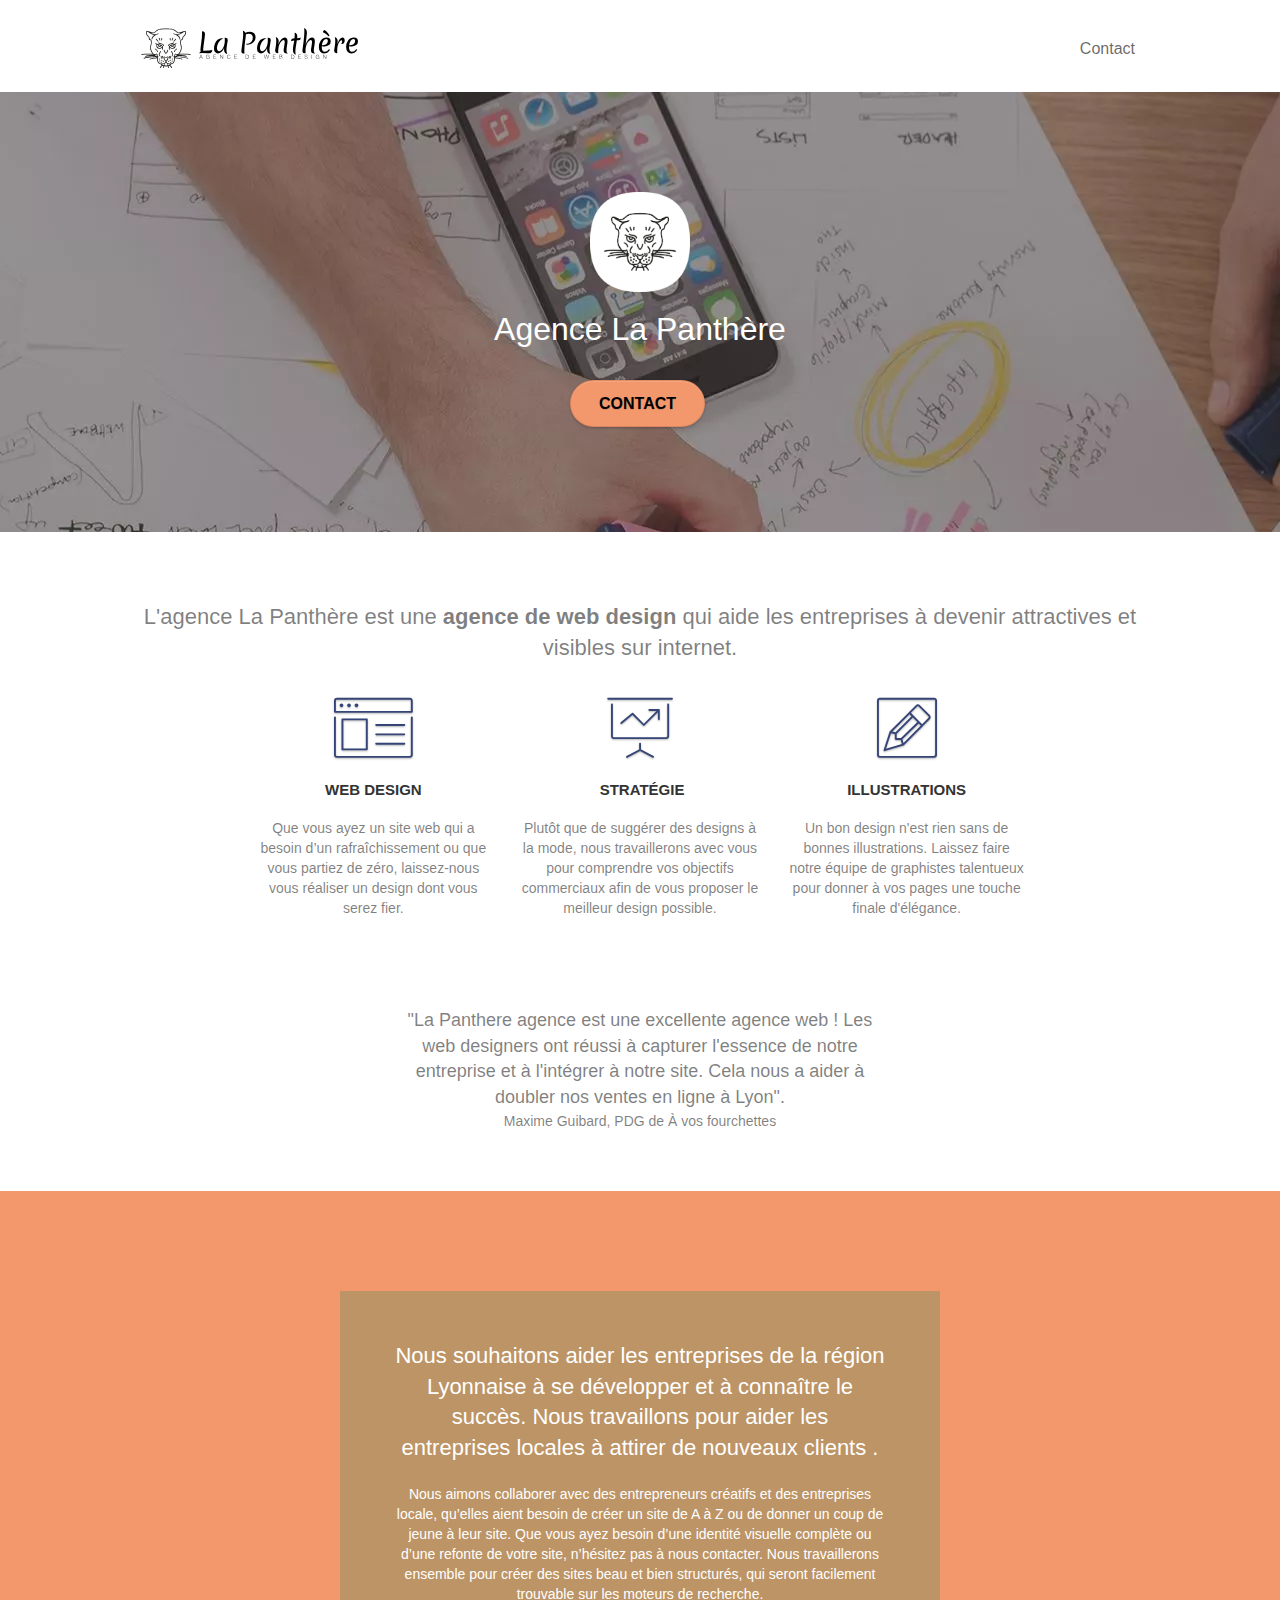
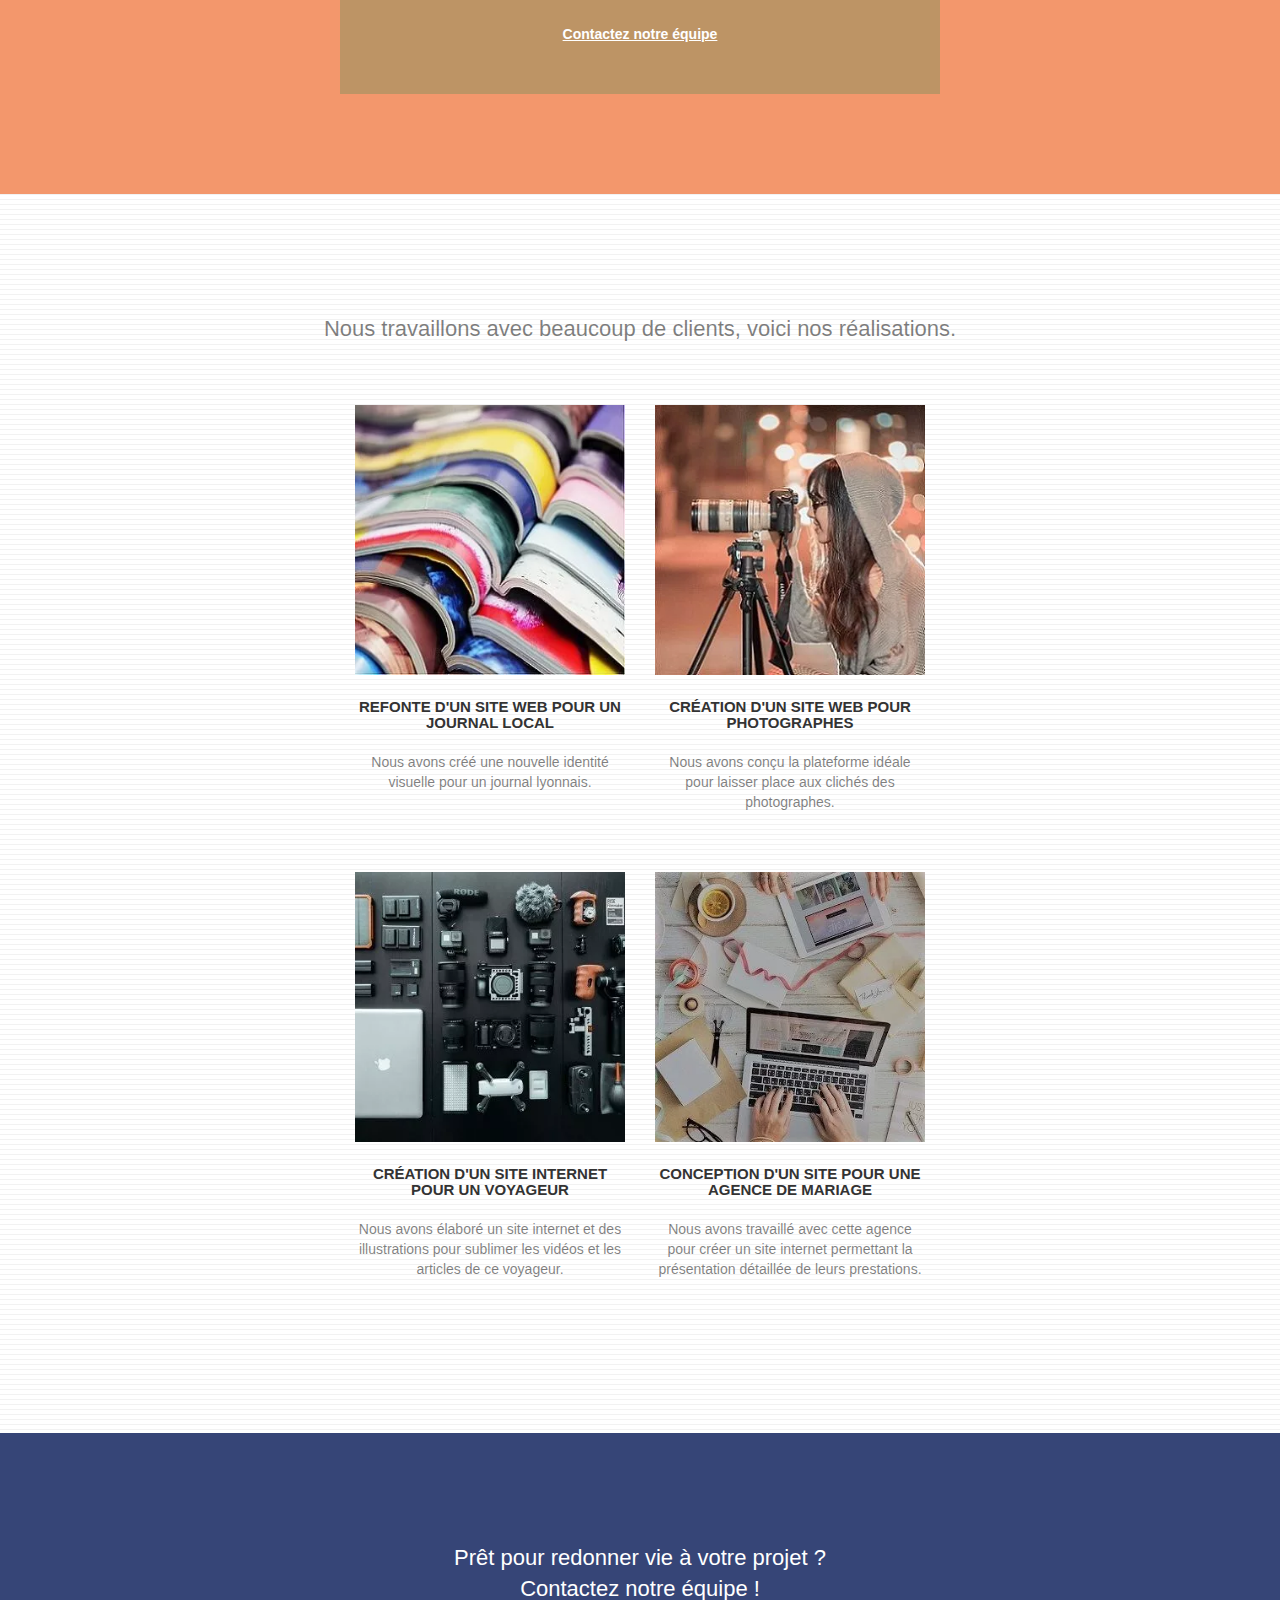
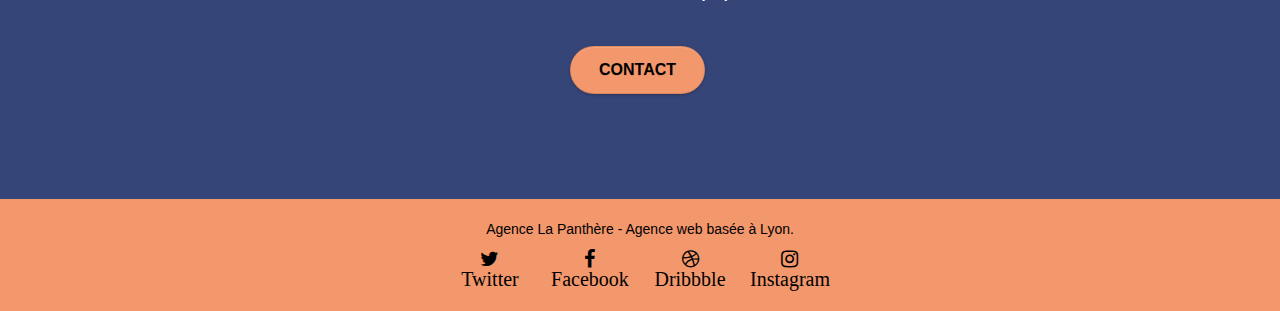
<file: index.html>
<!doctype html>
<html lang="fr">

<head>
	<meta charset="utf-8">
	<meta name="description"
		content="Vous avez un site web qui a besoin d'une nouvelle identité visuelle ? Vous partez de zéro ?
		Laissez l'agence La Panthère située à Lyon spécialisé en stratégie web vous aider a amélioré votre visibilité sur le net.">
	<meta name="viewport" content="width=device-width, initial-scale=1.0, viewport-fit=cover">
	<link rel="shortcut icon" type="image/png" href="favicon.jpg">

	<link rel="stylesheet" type="text/css" href="./css/bootstrap.css">
	<link rel="stylesheet" type="text/css" href="style.css">
	<link rel="stylesheet" type="text/css" href="./css/font-awesome.css">
	<link rel="stylesheet" type="text/css" href="./css/et-line.css">

	<title>La Panthère</title>


	

</head>

<body>
	<!-- Principal conteneur -->
	<div class="page-container">

		<!-- bloc-0 -->
		<header class="bloc bgc-white l-bloc " id="bloc-0">
			<div class="container bloc-sm">
				<nav class="navbar row">
					<div class="navbar-header">
						<a class="navbar-brand" href="index.html"><img src="img/agence-la-panthere-monochrome.svg"
								alt="logo agence web design Lyon" height="40" /></a>
						<button id="nav-toggle" type="button" class="ui-navbar-toggle navbar-toggle"
							data-toggle="collapse" data-target=".navbar-1">
							<span class="sr-only">Toggle navigation</span><span class="icon-bar"></span><span
								class="icon-bar"></span><span class="icon-bar"></span>
						</button>
					</div>
					<div class="collapse navbar-collapse navbar-1 special-dropdown-nav">
						<ul class="site-navigation nav navbar-nav">
							
							<li>
								<a href="contact.html">Contact</a>
							</li>
						</ul>
					</div>
				</nav>
			</div>
		</header>
		<!-- bloc-0 END -->
		<main>
		<!-- bloc-1-presentation -->
		<section class="bloc bgc-dark-slate-blue bg-banniere d-bloc bg-t-edge bloc-bg-texture texture-paper b-parallax"
			id="bloc-1-hero">
			<div class="container bloc-lg">
				<div class="row tight-width-whitespace">
					<div class="col-sm-12">
						<img src="img/logo.png" class="center-block image-resize-mode" width="100"
							alt="Agence La Panthère, agence web Lyon" />
						<h1 class="text-center hero-bloc-text tc-white ">
							Agence La Panthère
						</h1>
						<div class="text-center">
							<a href="contact.html" class="btn btn-lg btn-clean btn-rd cta-hero btn-atomic-tangerine"
								id="cta-hero">Contact</a>
						</div>
					</div>
				</div>
			</div>
		</section>
		<!-- bloc-1-presentation END -->

		<!-- bloc-2-services -->
		<article class="bloc bgc-white l-bloc" id="bloc-2-services">
			<div class="container bloc-md">
				<div class="row">
					<div class="col-sm-12 text-center">
						<h2 class="bloc__title-h2">
							L'agence La Panthère est une
							<strong>agence de web design</strong>
							qui aide les entreprises à devenir
							attractives et visibles sur internet.
						</h2>
					</div>
				</div>
				<div class="row voffset-lg med-width-whitespace">
					<div class="col-sm-4">
						<div class="text-center">
							<span class="et-icon-browser sm-shadow icon-dark-slate-blue icons icon-lg"></span>
						</div>
						<h3 class="mg-md text-center">
							Web design
						</h3>
						<p class="text-center ">
							Que vous ayez un site web qui a besoin d&rsquo;un rafraîchissement ou que vous partiez de
							zéro, laissez-nous vous réaliser un design dont vous serez fier.
						</p>
					</div>
					<div class="col-sm-4">
						<div class="text-center">
							<span class="et-icon-presentation sm-shadow icon-dark-slate-blue icons icon-lg"></span>
						</div>
						<h3 class="mg-md text-center">
							&nbsp;Stratégie
						</h3>
						<p class="text-center ">
							Plutôt que de suggérer des designs à la mode, nous travaillerons avec vous pour comprendre
							vos objectifs commerciaux afin de vous proposer le meilleur design possible.<br>
						</p>
					</div>
					<div class="col-sm-4">
						<div class="text-center">
							<span class="et-icon-edit sm-shadow icon-dark-slate-blue icons icon-lg"></span>
						</div>
						<h3 class="mg-md text-center">
							Illustrations
						</h3>
						<p class="text-center ">
							Un bon design n'est rien sans de bonnes illustrations. Laissez faire notre équipe de
							graphistes talentueux pour donner à vos pages une touche finale d'élégance.
						</p>
					</div>
				</div>
				<div class="row voffset-lg voffset">
					<div class="col-xs-12 col-md-8 col-md-offset-2 text-center">
						<p class="citation">
							"La Panthere agence est une excellente agence web ! Les web
							designers ont réussi à capturer l'essence de notre entreprise
							et à l'intégrer à notre site. Cela nous a aider à doubler nos
							ventes en ligne à Lyon".
						  </p>
						  <p class="citation-author">
							Maxime Guibard, PDG de À vos fourchettes</p>

					</div>
				</div>
			</div>
		</article>
		<!-- bloc-2-services END -->

		<!-- bloc-3-what-i-do -->

		<section class="bloc tc-white bgc-atomic-tangerine bg-presentation d-bloc bloc-bg-texture texture-paper b-parallax"
			id="bloc-3-what-i-do">
			<div class="container bloc-lg">
				<div class="row tight-width-whitespace black-background">
					<div class="col-sm-12">
						<h2 class="mg-md text-center tc-white">
							Nous souhaitons aider les entreprises de la région Lyonnaise à se développer et à connaître
							le succès. Nous travaillons pour aider les entreprises locales à attirer de nouveaux clients
							.<br>
						</h2>
						<p class="text-center white">
							Nous aimons collaborer avec des entrepreneurs créatifs et des entreprises locale, qu’elles
							aient besoin de créer un site de A à Z ou de donner un coup de jeune à leur site. Que vous
							ayez besoin d’une identité visuelle complète ou d’une refonte de votre site, n’hésitez pas à
							nous contacter. Nous travaillerons ensemble pour créer des sites beau et bien structurés,
							qui seront facilement trouvable sur les moteurs de recherche. <br><br><a
								class="ltc-white bold-link" href="contact.html">Contactez notre équipe</a><br>
						</p>
					</div>
				</div>
			</div>
		</section>
		<!-- bloc-3-what-i-do END -->

		<!-- bloc-4-portfolio -->
		<section class="bloc bgc-white bg-lines-h2-bg bg-repeat l-bloc" id="bloc-4-portfolio">
			<div class="container bloc-lg">
				<div class="row">
					<div class="col-sm-12 text-center">
						<h2 class="portfolio__title-h2">
							Nous travaillons avec beaucoup de clients,
							voici nos réalisations.
						</h2>
					</div>
				</div>
				<div class="row tight-width-whitespace portfolio-row">
					<div class="col-sm-6">
						<a href="#" data-lightbox="img/1.webp" data-gallery-id="gallery-1"
							data-caption="Refonte d'un site web pour un journal local" data-frame="snapshot-lb"><img
								src="img/1.webp" alt="image refonte site web journal"
								class="img-responsive portfolio-thumb" /></a>
						<h3 class="mg-md text-center">
							Refonte d'un site web pour un journal local
						</h3>
						<p class="text-center">
							Nous avons créé une nouvelle identité visuelle pour un journal lyonnais.
						</p>
					</div>
					<div class="col-sm-6">
						<a href="#" data-lightbox="img/2.webp" data-gallery-id="gallery-1"
							data-caption="Création d'un site web pour photographes" data-frame="snapshot-lb"><img
								src="img/2.webp" class="img-responsive portfolio-thumb"
								alt="image Création d'un site web pour photographes" /></a>
						<h3 class="mg-md text-center">
							Création d'un site web pour photographes
						</h3>
						<p class="text-center">
							Nous avons conçu la plateforme idéale pour laisser place aux clichés des photographes.
						</p>
					</div>
				</div>
				<div class="row tight-width-whitespace portfolio-row">
					<div class="col-sm-6">
						<a href="#" data-lightbox="img/3.webp" data-gallery-id="gallery-1"
							data-caption="Création d'un site internet pour un voyageur" data-frame="snapshot-lb"><img
								src="img/3.webp" class="img-responsive portfolio-thumb"
								alt="image Création d'un site web pour voyageur" /></a>
						<h3 class="mg-md text-center">
							Création d'un site internet pour un voyageur
						</h3>
						<p class="text-center">
							Nous avons élaboré un site internet et des illustrations pour sublimer les vidéos et les
							articles de ce voyageur.
						</p>
					</div>
					<div class="col-sm-6">
						<a href="#" data-lightbox="img/4.webp" data-gallery-id="gallery-1"
							data-caption="Conception d'un site pour une agence de mariage" data-frame="snapshot-lb"><img
								src="img/4.webp" class="img-responsive portfolio-thumb"
								alt="image Création d'un site web pour agence de mariage" /></a>
						<h3 class="mg-md text-center">
							Conception d'un site pour une agence de mariage
						</h3>
						<p class="text-center">
							Nous avons travaillé avec cette agence pour créer un site internet permettant la
							présentation détaillée de leurs prestations.
						</p>
					</div>
				</div>
			</div>
		</section>
		<!-- bloc-4-portfolio END -->

		<!-- bloc-5-cta -->
		<section class="bloc bgc-dark-slate-blue bg-banniere d-bloc bloc-bg-texture texture-paper b-parallax"
			id="bloc-5-cta">
			<div class="container bloc-lg">
				<div class="row">
					<h2 class="mg-md text-center tc-white">
						Prêt pour redonner vie à votre projet ?<br>Contactez notre équipe !
					</h2>
					<div class="col-sm-12 text-center">
						<a href="contact.html"
							class="btn btn-atomic-tangerine btn-clean btn-rd btn-lg cta-hero">Contact</a>
					</div>
				</div>
			</div>
		</section>
		<!-- bloc-5-cta END -->
		</main>	
		<!-- Footer - bloc-8 -->
		<footer class="bloc bgc-atomic-tangerine d-bloc" id="bloc-8">
			<div class="container bloc-sm">
				<div class="row">
					<div class="col-sm-12">
						<p class="text-center white">
							Agence La Panthère - Agence web basée à Lyon.<br />
						</p>
						<div class="row row-no-gutters social">
							<div class="col-sm-3">
								<div class="text-center">

									<a class="social" href="https://twitter.com/?lang=fr" aria-label="reseau_twitter"><span
											class="fa fa-twitter icon-md"><BR>Twitter</span></a></div>
							</div>
							<div class="col-sm-3">
								<div class="text-center">

									<a class="social" href="https://www.facebook.com/" aria-label="reseau_facebook"><span
											class="fa fa-facebook icon-md"><BR>Facebook</span></a></div>
							</div>
							<div class="col-sm-3">
								<div class="text-center">

									<a class="social" href="dribbble.com" aria-label="reseau_dribble"><span class="fa fa-dribbble icon-md"><BR>Dribbble</span></a></div>
							</div>
							<div class="col-sm-3">
								<div class="text-center">

									<a class="social" href="https://www.instagram.com/?hl=fr" aria-label="reseau_instagram"><span
											class="fa fa-instagram icon-md"><BR>Instagram</span></a></div>
							</div>
						</div>
					</div>
				</div>
			</div>
		</footer>
		<!-- Footer - bloc-8 END -->

	</div>
	<!-- Principal conteneur END -->

	<script src="./js/jquery-2.1.0.js"></script>
	<script src="./js/bootstrap.js"></script>
	<script src="./js/blocs.js"></script>
	<script src="./js/jquery.touchSwipe.js" defer></script>
	<script src="./js/gmaps.js"></script>

</body>

</html>
</file>
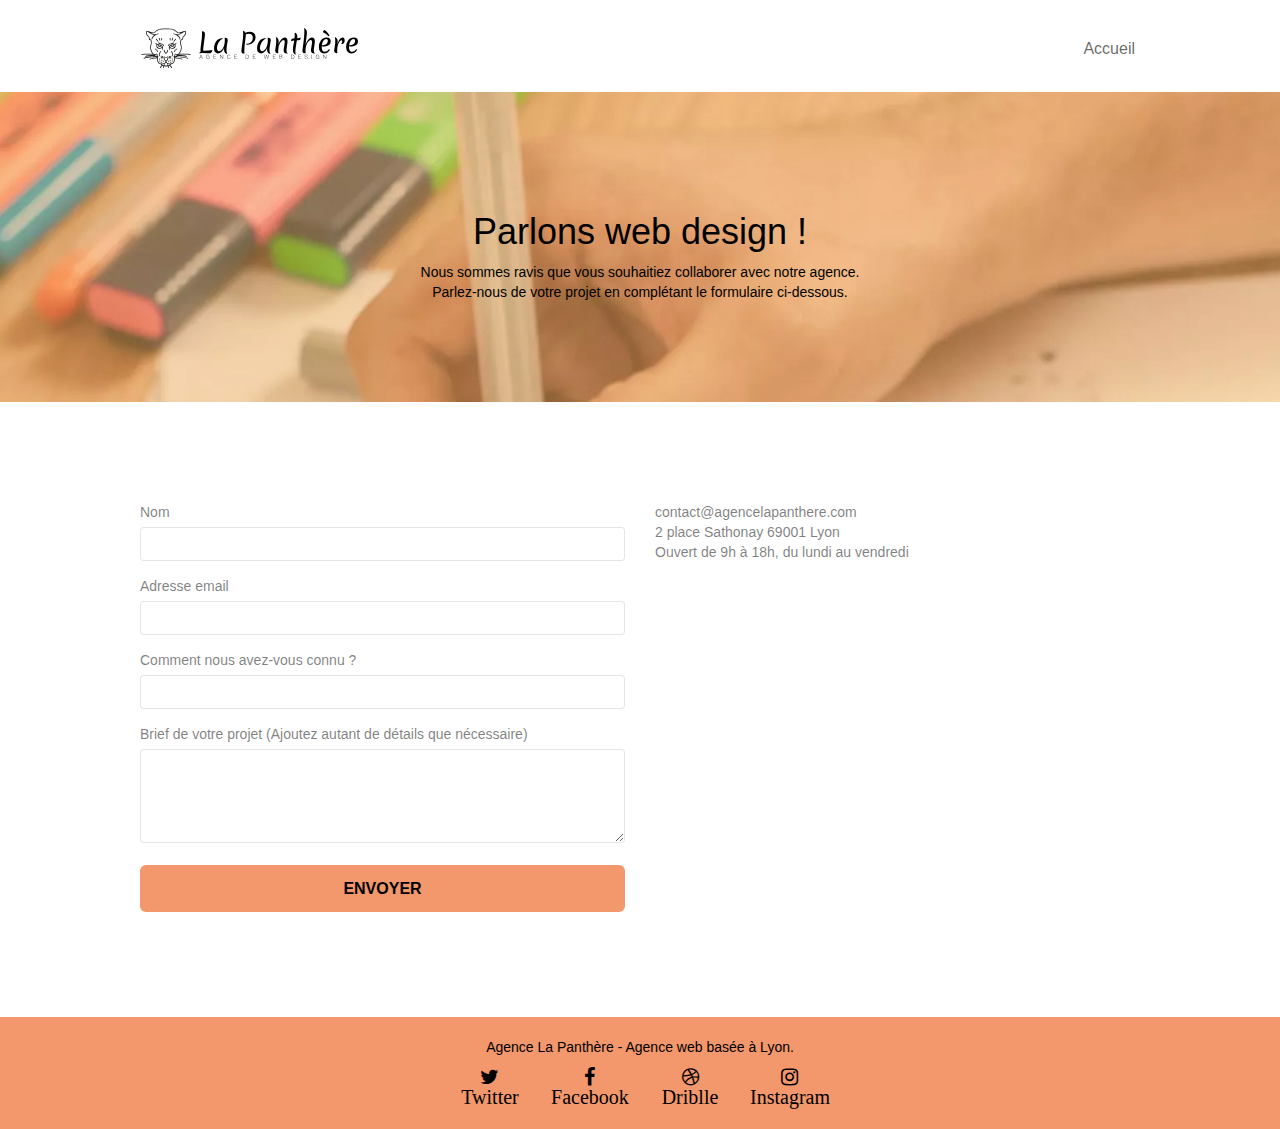
<file: contact.html>
<!doctype html>
<html lang="fr">

<head>
	<meta charset="utf-8">
	<meta name="description"
		content="Vous avez un site web qui a besoin d'une nouvelle identité visuelle ? Vous partiez de zéro ?
		Laissez l'agence La Panthère située à Lyon spécialisé en stratégie web vous aider a amélioré votre visibilité sur le net.">
	<meta name="robots" content="noindex">
	<meta name="viewport" content="width=device-width, initial-scale=1.0, viewport-fit=cover">
	<link rel="shortcut icon" type="image/png" href="favicon.jpg">

	<link rel="stylesheet" type="text/css" href="./css/bootstrap.css">
	<link rel="stylesheet" type="text/css" href="style.css">
	<link rel="stylesheet" type="text/css" href="./css/font-awesome.css">
	<link rel="stylesheet" type="text/css" href="./css/et-line.css">

	<title>La Panthère</title>

	

</head>

<body>
	<!-- Principal conteneur -->
	<div class="page-container">

		<!-- bloc-0 -->
		<header class="bloc bgc-white l-bloc " id="bloc-0">
			<div class="container bloc-sm">
				<nav class="navbar row">
					<div class="navbar-header">
						<a class="navbar-brand" href="index.html"><img src="img/agence-la-panthere-monochrome.svg"
								alt="atlanta web design logo" height="40" /></a>
						<button id="nav-toggle" type="button" class="ui-navbar-toggle navbar-toggle"
							data-toggle="collapse" data-target=".navbar-1">
							<span class="sr-only">Toggle navigation</span><span class="icon-bar"></span><span
								class="icon-bar"></span><span class="icon-bar"></span>
						</button>
					</div>
					<div class="collapse navbar-collapse navbar-1 special-dropdown-nav">
						<ul class="site-navigation nav navbar-nav">
							<li>
								<a href="index.html">Accueil</a>
							</li>	
							
					</div>
				</nav>
			</div>
		</header>
		<!-- bloc-0 END -->
		<main>
		<!-- bloc-6 -->
		<section class="bloc tc-white bgc-atomic-tangerine bg-presentation d-bloc bloc-bg-texture texture-paper b-parallax"
			id="bloc-6">
			<div class="container bloc-lg">
				<div class="row">
					<div class="col-sm-12">
						<h1 class="text-center-contact">
							Parlons web design !
						</h1>
						<p class="text-center mg-lg tc-white tight-width-whitespace">
							Nous sommes ravis que vous souhaitiez collaborer avec notre agence.<br>
							Parlez-nous de votre projet en complétant le formulaire ci-dessous.
						</p>
					</div>
				</div>
			</div>
		</section>
		<!-- bloc-6 END -->

		<!-- bloc-7 -->
		<section class="bloc bgc-white l-bloc" id="bloc-7">
			<div class="container bloc-lg">
				<div class="row">
					<div class="col-sm-6">
						<form id="form_1">
							<div class="form-group">
								<label for="name">
									Nom
								</label>
								<input id="name" name="name" class="form-control" required />
							</div>
							<div class="form-group">
								<label for="email">
									Adresse email
								</label>
								<input id="email" name="email" class="form-control" type="email" required />
							</div>
							<div class="form-group">
								<label for="search">
									Comment nous avez-vous connu ?
								</label>
								<input id="search" class="form-control" name="search" type="email" required />
							</div>
							<div class="form-group">
								<label for="message">
									Brief de votre projet (Ajoutez autant de détails que nécessaire)<br>
								</label><textarea id="message" name="message" class="form-control" rows="4" cols="50"
									required></textarea>
							</div>
							<button class="bloc-button btn btn-lg btn-block cta-hero btn-atomic-tangerine"
								type="submit">
								Envoyer
							</button>
						</form>
					</div>
					<div class="col-sm-6">
						<p>
							contact@agencelapanthere.com<br>2 place Sathonay 69001 Lyon<br>Ouvert de 9h à 18h, du lundi
							au vendredi<br>
						</p>
					</div>
				</div>
			</div>
		</section>
		<!-- bloc-7 END -->

		<!-- ScrollToTop Button -->
		<a class="bloc-button btn btn-d scrollToTop" onclick="scrollToTarget('1')"><span
				class="fa fa-chevron-up"></span></a>
		<!-- ScrollToTop Button END-->
		</main>	

		<!-- Footer - bloc-8 -->
		<div class="bloc bgc-atomic-tangerine d-bloc" id="bloc-8">
			<div class="container bloc-sm">
				<div class="row">
					<div class="col-sm-12">
						<p class="text-center white">
							Agence La Panthère - Agence web basée à Lyon.<br>
						</p>
						<div class="row row-no-gutters social">
							<div class="col-sm-3">
								<div class="text-center">
									<a class="social" href="https://twitter.com/?lang=fr"><span class="fa fa-twitter icon-md"><BR>Twitter</span></a>
								</div>
							</div>
							<div class="col-sm-3">
								<div class="text-center">
									<a class="social" href="https://www.facebook.com/"><span class="fa fa-facebook icon-md"><BR>Facebook</span></a>
								</div>
							</div>
							<div class="col-sm-3">
								<div class="text-center">
									<a class="social" href="https://dribbble.com/"><span class="fa fa-dribbble icon-md"><BR>Driblle</span></a>
								</div>
							</div>
							
							<div class="col-sm-3">
								<div class="text-center">
									<a class="social" href="https://www.instagram.com/?hl=fr"><span class="fa fa-instagram icon-md"><BR>Instagram</span></a>
								</div>
							</div>
						</div>
					</div>
				</div>
			</div>
		</div>
		<!-- Footer - bloc-8 END -->

	</div>
	<!-- Principal conteneur END -->

	<script src="./js/jquery-2.1.0.js"></script>
	<script src="./js/bootstrap.js"></script>
	<script src="./js/blocs.js"></script>
	<script src="./js/jquery.touchSwipe.js" defer></script>
	<script src="./js/gmaps.js"></script>

</body>

</html>
</file>
<file: style.css>
body {
    margin: 0;
    padding: 0;
    background: #FFF;
    overflow-x: hidden;
    -webkit-font-smoothing: antialiased;
    -moz-osx-font-smoothing: grayscale;
}

a,
button {
    transition: all .3s ease-in-out;
    outline: none !important;
}

a:hover {
    text-decoration: none;
    cursor: pointer;
}

#page-loading-blocs-notifaction {
    position: fixed;
    top: 0;
    bottom: 0;
    width: 100%;
    z-index: 100000;
    background: #FFFFFF url("img/pageload-spinner.gif") no-repeat center center;
}

.bloc {
    width: 100%;
    clear: both;
    background: 50% 50% no-repeat;
    padding: 0 50px;
    -webkit-background-size: cover;
    -moz-background-size: cover;
    -o-background-size: cover;
    background-size: cover;
    position: relative;
}

.bloc .container {
    padding-left: 0;
    padding-right: 0;
}

.bloc-lg {
    padding: 100px 50px;
}

.bloc-md {
    padding: 50px;
}

.bloc-sm {
    padding: 20px 50px;
}

.bg-center,
.bg-l-edge,
.bg-r-edge,
.bg-t-edge,
.bg-b-edge,
.bg-tl-edge,
.bg-bl-edge,
.bg-tr-edge,
.bg-br-edge,
.bg-repeat {
    -webkit-background-size: auto !important;
    -moz-background-size: auto !important;
    -o-background-size: auto !important;
    background-size: auto !important;
}

.bg-repeat {
    background: repeat;
}

.bg-t-edge {
    background: top no-repeat;
}

.bloc-bg-texture::before {
    content: "";
    background-size: 2px 2px;
    position: absolute;
    top: 0;
    bottom: 0;
    left: 0;
    right: 0;
}

.texture-paper::before {
    /*background: url("img/texture-paper.webp");*/
    background-size: 280px 280px;
}

.b-parallax {
    background-attachment: fixed;
}

.d-bloc {
    color: rgba(255, 255, 255, .7);
}

.d-bloc button:hover {
    color: rgba(255, 255, 255, .9);
}

.d-bloc .icon-round,
.d-bloc .icon-square,
.d-bloc .icon-rounded,
.d-bloc .icon-semi-rounded-a,
.d-bloc .icon-semi-rounded-b {
    border-color: rgba(255, 255, 255, .9);
}

.d-bloc .divider-h span {
    border-color: rgba(255, 255, 255, .2);
}

.d-bloc .a-btn,
.d-bloc .navbar a,
.d-bloc .navbar-brand,
.d-bloc a .icon-sm,
.d-bloc a .icon-md,
.d-bloc a .icon-lg,
.d-bloc a .icon-xl,
.d-bloc h1 a,
.d-bloc h2 a,
.d-bloc h3 a,
.d-bloc h4 a,
.d-bloc h5 a,
.d-bloc h6 a,
.d-bloc p a {
    color: rgb(0, 0, 0);
}

.d-bloc .a-btn:hover,
.d-bloc .navbar a:hover,
.d-bloc .navbar-brand:hover,
.d-bloc a:hover .icon-sm,
.d-bloc a:hover .icon-md,
.d-bloc a:hover .icon-lg,
.d-bloc a:hover .icon-xl,
.d-bloc h1 a:hover,
.d-bloc h2 a:hover,
.d-bloc h3 a:hover,
.d-bloc h4 a:hover,
.d-bloc h5 a:hover,
.d-bloc h6 a:hover,
.d-bloc p a:hover {
    color: rgb(255, 255, 255);
}

.d-bloc .navbar-toggle .icon-bar {
    background: rgba(255, 255, 255, 1);
}

p.text-center:nth-child(1) {
    color: #000 !important;
}

.d-bloc .btn-wire,
.d-bloc .btn-wire:hover {
    color: rgba(255, 255, 255, 1);
    border-color: rgba(255, 255, 255, 1);
}

.d-bloc .panel {
    color: rgba(0, 0, 0, .5);
}

.d-bloc .panel button:hover {
    color: rgba(0, 0, 0, .7);
}

.d-bloc .panel icon {
    border-color: rgba(0, 0, 0, .7);
}

.d-bloc .panel .divider-h span {
    border-color: rgba(0, 0, 0, .1);
}

.d-bloc .panel .a-btn {
    color: rgba(0, 0, 0, .6);
}

.d-bloc .panel .a-btn:hover {
    color: rgba(0, 0, 0, 1);
}

.d-bloc .panel .btn-wire,
.d-bloc .panel .btn-wire:hover {
    color: rgba(0, 0, 0, .7);
    border-color: rgba(0, 0, 0, .3);
}

.d-bloc .panel,
.l-bloc {
    color: rgba(0, 0, 0, .5);
}

.d-bloc .panel button:hover,
.l-bloc button:hover {
    color: rgba(0, 0, 0, .7);
}

.l-bloc .icon-round,
.l-bloc .icon-square,
.l-bloc .icon-rounded,
.l-bloc .icon-semi-rounded-a,
.l-bloc .icon-semi-rounded-b {
    border-color: rgba(0, 0, 0, .7);
}

.d-bloc .panel .divider-h span,
.l-bloc .divider-h span {
    border-color: rgba(0, 0, 0, .1);
}

.d-bloc .panel .a-btn,
.l-bloc .a-btn,
.l-bloc .navbar a,
.l-bloc .navbar-brand,
.l-bloc a .icon-sm,
.l-bloc a .icon-md,
.l-bloc a .icon-lg,
.l-bloc a .icon-xl,
.l-bloc h1 a,
.l-bloc h2 a,
.l-bloc h3 a,
.l-bloc h4 a,
.l-bloc h5 a,
.l-bloc h6 a,
.l-bloc p a {
    color: rgba(0, 0, 0, .6);
}

.d-bloc .panel .a-btn:hover,
.l-bloc .a-btn:hover,
.l-bloc .navbar a:hover,
.l-bloc .navbar-brand:hover,
.l-bloc a:hover .icon-sm,
.l-bloc a:hover .icon-md,
.l-bloc a:hover .icon-lg,
.l-bloc a:hover .icon-xl,
.l-bloc h1 a:hover,
.l-bloc h2 a:hover,
.l-bloc h3 a:hover,
.l-bloc h4 a:hover,
.l-bloc h5 a:hover,
.l-bloc h6 a:hover,
.l-bloc p a:hover {
    color: rgba(0, 0, 0, 1);
}

.l-bloc .navbar-toggle .icon-bar {
    color: rgba(0, 0, 0, .6);
}

.d-bloc .panel .btn-wire,
.d-bloc .panel .btn-wire:hover,
.l-bloc .btn-wire,
.l-bloc .btn-wire:hover {
    color: rgba(0, 0, 0, .7);
    border-color: rgba(0, 0, 0, .3);
}

.voffset {
    margin-top: 30px;
}

.voffset-lg {
    margin-top: 80px;
}

.row-no-gutters {
    margin-right: 0;
    margin-left: 0;
}

.row.row-no-gutters>[class^="col-"],
.row.row-no-gutters>[class*=" col-"] {
    padding-right: 0;
    padding-left: 0;
}

#bloc-1-hero h1 {
    font-size: 32px;
}

.navbar {
    margin-bottom: 0;
    z-index: 1;
}

.navbar-brand {
    height: auto;
    padding: 3px 15px;
    font-size: 25px;
    font-weight: normal;
    font-weight: 600;
    line-height: 44px;
}

.navbar-brand img {
    max-height: 200px;
    margin: 0 5px 0 0;
    display: inline;
}

.navbar-brand img[src$=svg] {
    min-width: 100px;
}

.nav-center .navbar-brand img {
    margin: 0;
}

.navbar .nav {
    padding-top: 2px;
    margin-right: -16px;
    float: right;
    z-index: 1;
}

.nav>li {
    float: left;
    margin-top: 4px;
    font-size: 16px;
}

.navbar-nav .open .dropdown-menu>li>a {
    text-align: inherit;
}

.navbar-toggle {
    margin: 10px 10px 0 0;
    border: 0px;
}

.navbar-toggle:hover {
    background: transparent !important;
}

.navbar-toggle .icon-bar {
    background-color: rgba(0, 0, 0, .5);
    width: 26px;
}

.nav-invert .navbar .nav {
    float: left;
}

.nav-invert .navbar-header,
.nav-invert .navbar-brand {
    float: right;
    position: relative;
    z-index: 2;
}

@media (min-width: 768px) {
    .site-navigation {
        position: absolute;
        top: 50%;
        right: 20px;
        transform: translate(0, -50%);
        -webkit-transform: translateY(-50%);
    }

    .nav>li .dropdown-menu a,
    .nav>li .dropdown-menu a:hover {
        color: #484848;
    }

    .nav-invert .site-navigation {
        left: 0;
        right: 0;
    }

    .nav-center {
        text-align: center;
    }

    .nav-center .navbar-header {
        width: 100%;
    }

    .nav-center .navbar-header,
    .nav-center .navbar-brand,
    .nav-center .nav>li {
        float: none;
        display: inline-block;
    }

    .nav-center .site-navigation {
        position: relative;
        width: 100%;
        right: 0;
        margin-right: 0px;
        margin-top: 20px;
    }

    .nav-center.mini-nav .navbar-toggle {
        float: none;
        margin: 10px auto 0;
    }
}

.nav>li>.dropdown a {
    background: none !important;
    display: block;
    padding: 14px 15px;
}

nav .caret {
    margin: 0 5px;
}

.dropdown-menu .dropdown-menu {
    top: -8px;
    left: 100%;
}

.dropdown-menu .dropmenu-flow-right {
    top: 100%;
    left: 0;
    margin-left: -1px;
    border-top-left-radius: 0;
    border-top-right-radius: 0;
}

.dropdown-menu .dropdown span {
    border: 4px solid black;
    border-top-color: transparent;
    border-right-color: transparent;
    border-bottom-color: transparent;
    margin: 6px -5px 0 0 !important;
    float: right;
}

.mg-md {
    margin-top: 10px;
    margin-bottom: 20px;
}

.mg-lg {
    margin-top: 10px;
    margin-bottom: 40px;
}

.btn {
    margin: 0 5px 5px 0;
}

.btn.pull-right {
    margin: 0 0 5px 5px;
}

.btn-d,
.btn-d:hover,
.btn-d:focus {
    color: #FFF;
    background: rgba(0, 0, 0, .3);
}

button {
    outline: none !important;
}

.btn-rd {
    border-radius: 40px;
}

.btn-clean {
    border: 1px solid rgba(0, 0, 0, .08);
    border-bottom-color: rgba(0, 0, 0, .1);
    text-shadow: 0 1px 0 rgba(0, 0, 1, .1);
    box-shadow: 0 1px 3px rgba(0, 0, 1, .25), inset 0 1px 0 0 rgba(255, 255, 255, .15);
}

.icon-md {
    font-size: 20px !important;
}

.icon-lg {
    font-size: 60px !important;
}

.sm-shadow {
    text-shadow: 0 1px 2px rgba(0, 0, 0, .3);
}

.panel-sq,
.panel-sq .panel-heading,
.panel-sq .panel-footer {
    border-radius: 0;
}

.panel-rd {
    border-radius: 30px;
}

.panel-rd .panel-heading {
    border-radius: 29px 29px 0 0;
}

.panel-rd .panel-footer {
    border-radius: 0 0 29px 29px;
}

.form-control {
    border-color: rgba(0, 0, 0, .1);
    box-shadow: none;
}

.scrollToTop {
    width: 40px;
    height: 40px;
    position: fixed;
    bottom: 20px;
    right: 20px;
    opacity: 0;
    z-index: 500;
    transition: all .3s ease-in-out;
}

.citation {
    font-size: 18px;
    max-width: 50rem;
    margin: auto;
}

.citation span {
    font-weight: bold;
    font-style: italic;
}

.scrollToTop span {
    margin-top: 6px;
}

.showScrollTop {
    font-size: 14px;
    opacity: 1;
}

a[data-lightbox] {
    position: relative;
    display: block;
    text-align: center;
}

a[data-lightbox]:hover::before {
    content: "+";
    font-family: "HelveticaNeue-Light", "Helvetica Neue Light", "Helvetica Neue", Helvetica, Arial;
    font-size: 32px;
    width: 50px;
    height: 50px;
    margin-left: -25px;
    border-radius: 50%;
    background: rgba(0, 0, 0, .6);
    color: #FFF;
    font-weight: 100;
    z-index: 1;
    position: absolute;
    top: 50%;
    transform: translateY(-50%);
    -webkit-transform: translateY(-50%);
}

a[data-lightbox]:hover img {
    opacity: 0.6;
    -webkit-animation-fill-mode: none;
    animation-fill-mode: none;
}

#lightbox-modal {
    display: flex;
    align-items: center;
}

#lightbox-modal .modal-dialog {
    width: 90%;
    max-width: 900px;
    margin: 0 auto 0;
}

#lightbox-modal .modal-dialog img {
    max-height: 90vh;
    margin: 0 auto;
}

.lightbox-caption {
    padding: 20px;
    color: #FFF;
    background: rgba(0, 0, 0, .5);
    position: absolute;
    left: 15px;
    right: 15px;
    bottom: 5px;
}

.close-lightbox {
    color: #FFF;
    font-size: 30px;
    position: absolute;
    top: 20px;
    right: 20px;
    z-index: 20;
    background: rgba(0, 0, 0, .5);
    border: none;
    line-height: 30px;
    padding: 0 9px 5px;
    opacity: 0.3;
}

.close-lightbox:hover,
.next-lightbox:hover,
.prev-lightbox:hover {
    opacity: 1.0;
    color: #FFF;
}

.next-lightbox,
.prev-lightbox {
    font-size: 20px;
    color: rgba(255, 255, 255, .9);
    background: rgba(0, 0, 0, .5);
    transition: all .2s ease-in-out;
    position: absolute;
    top: 45%;
    z-index: 1;
    opacity: 0.4;
}

.next-lightbox {
    padding: 6px 8px 1px 13px;
    right: 25px;
}

.prev-lightbox {
    padding: 6px 13px 1px 10px;
    left: 25px;
}

.snapshot-lb .modal-body {
    padding-bottom: 45px;
}

.snapshot-lb .lightbox-caption {
    padding: 0;
    color: rgba(0, 0, 0, .5);
    background: none;
}

h1,
h2,
h3,
h4,
h5,
h6,
p,
label,
.btn,
a {
    font-family: "helvetica";
    font-weight: 400;
    /*color: black !important;*/
}

.container {
    max-width: 1000px;
}

.hero-bloc-text {
    font-size: 38px;
}

.hero-bloc-text-sub {
    font-size: 36px;
}

.statement-bloc-text {
    line-height: 26px;
    font-style: italic;
    font-size: 20px;
    text-align: center;
    font-weight: lighter;
    max-width: 520px;
    margin: auto auto auto auto;
}

p {
    font-size: 14px;
}

.tight-width-whitespace {
    max-width: 600px;
    margin: auto auto auto auto;
}

.h1 {
    font-size: 20px;
    font-family: "Open Sans";
}

.cta-hero {
    margin-top: 22px;
    color: #FFFFFF !important;
    text-transform: uppercase;
    padding: 12px 28px 12px 28px;
    font-size: 16px;
    font-weight: 700;
}

.social {
    max-width: 400px;
    margin: auto auto auto auto;
}

h2 {
    font-size: 22px;
    line-height: 1.4em;
}

h3 {
    font-size: 15px;
    text-transform: uppercase;
    font-weight: 700;
    color: #333333 !important;
}

.med-width-whitespace {
    max-width: 800px;
    margin: auto auto auto auto;
    box-shadow: 0px 0px 0px #000000;
}

/*h1 {
    color: #333333 !important;
}*/

h4 {
    color: #333333 !important;
}

.icons {
    margin-bottom: 14px;
    margin-top: 24px;
}

.white {
    color: #FFFFFF !important;
}

.portfolio-thumb {
    margin-bottom: 24px;
}

.portfolio-row {
    margin-bottom: 44px;
    margin-top: 50px;
}

.avatar {
    box-shadow: 0px 4px 9px rgba(0, 0, 0, 0.3);
}

.black-background {
    background-color: rgba(165, 147, 99, 0.7);
    padding: 40px 40px 40px 40px;
}

.bold-link {
    font-weight: 900;
    text-decoration: underline !important;
}

.bgc-white {
    background-color: #FFFFFF;
}

.bgc-dark-slate-blue {
    background-color: #364577;
}

.bgc-atomic-tangerine {
    background-color: #F3976C;
}

.tc-white {
   
    color: white;
}
.col-sm-12 .text-center-contact {
    
    text-align: center;
    color: #000000;
    
}
.col-sm-12 p{
    color: #000000;
}

.btn-atomic-tangerine {
    background: #F3976C;
    color: #000000 !important;
}

.btn-atomic-tangerine:hover {
    background: #c27956 !important;
    color: #FFFFFF !important;
}

.ltc-white {
    color: #FFFFFF !important;
}

.ltc-white:hover {
    color: #cccccc !important;
}

.ltc-atomic-tangerine {
    color: #F3976C !important;
}

.ltc-atomic-tangerine:hover {
    color: #c27956 !important;
}

.icon-dark-slate-blue {
    color: #364577 !important;
    border-color: #364577 !important;
}

.bg-dots-bg {
    background-image: url("img/dots-bg.png");
}

.bg-lines-h2-bg {
    background-image: url("img/lines-h2-bg.png");
}

.bg-banniere {
    background-image: url("img/agence-la-panthere.webp");
}

.bg-presentation {
    background-image: url("img/image-de-presentation.webp");
}

@media (max-width: 1024px) {
    .bloc {
        padding-left: 20px;
        padding-right: 20px;
    }

    .bloc.full-width-bloc,
    .bloc-tile-2.full-width-bloc .container,
    .bloc-tile-3.full-width-bloc .container,
    .bloc-tile-4.full-width-bloc .container {
        padding-left: 0;
        padding-right: 0;
    }
}

@media (max-width: 992px) and (min-width: 768px) {
    .navbar .nav {
        max-width: 80%
    }

    .nav-center.navbar .nav {
        max-width: 100%
    }
}

@media only screen and (min-width: 768px) and (max-width: 1024px) and (orientation: landscape) {
    .b-parallax {
        background-attachment: scroll;
    }
}

@media only screen and (min-width: 1024px) and (max-width: 1366px) and (-webkit-min-device-pixel-ratio: 1.5) {
    .b-parallax {
        background-attachment: scroll;
    }
}

@media (max-width: 991px) {
    .container {
        width: 100%;
    }

    .b-parallax {
        background-attachment: scroll;
    }

    .page-container,
    #hero-bloc {
        overflow-x: hidden;
        position: relative;
    }

    .bloc {
        padding-left: 0px;
        padding-right: 0px;
    }

    .bloc-group,
    .bloc-group .bloc {
        display: block;
        width: 100%;
    }

    .bloc-fill-screen .fill-bloc-top-edge,
    .bloc-fill-screen .fill-bloc-bottom-edge {
        padding: 0 20px;
        padding-left: 0px;
        padding-right: 0px;
    }
}

@media (max-width: 767px) {
    .page-container {
        overflow-x: hidden;
        position: relative;
    }

    h1,
    h2,
    h3,
    h4,
    h5,
    h6,
    p,
    #disqus_thread {
        padding-left: 10px !important;
        padding-right: 10px !important;
    }

    .b-parallax {
        background-attachment: scroll;
    }

    .navbar .nav {
        padding-top: 0;
        border-top: 1px solid rgba(0, 0, 0, .2);
        float: none !important;
    }

    .navbar.row {
        margin-left: 0;
        margin-right: 0;
    }

    .site-navigation {
        position: inherit;
        transform: none;
        -webkit-transform: none;
        -ms-transform: none;
    }

    .nav>li {
        margin-top: 0;
        border-bottom: 1px solid rgba(0, 0, 0, .1);
        background: rgba(0, 0, 0, .05);
        text-align: left;
        padding-left: 15px;
        width: 100%;
    }

    .nav>li:hover {
        background: rgba(0, 0, 0, .08);
    }

    .dropdown .dropdown a .caret {
        float: none;
        margin: 5px 0 0 10px !important;
        border: 4px solid black;
        border-bottom-color: transparent;
        border-right-color: transparent;
        border-left-color: transparent;
    }

    #hero-bloc .navbar .nav {
        background: rgba(0, 0, 0, .8);
    }

    #hero-bloc .navbar .nav a {
        color: rgba(255, 255, 255, .6);
    }

    .hero {
        padding: 50px 0;
    }

    .hero-nav {
        left: -1px;
        right: -1px;
    }

    .navbar-collapse {
        padding: 0;
        overflow-x: hidden;
        -webkit-box-shadow: none;
        box-shadow: none;
    }

    .navbar-brand img {
        max-height: 40px;
        width: auto;
    }

    .nav-invert .navbar-header {
        float: none;
        width: 100%;
    }

    .nav-invert .navbar-toggle {
        float: left;
        margin-left: 10px;
    }

    .bloc {
        padding-left: 0;
        padding-right: 0;
    }

    .bloc-xxl,
    .bloc-xl,
    .bloc-lg {
        padding: 40px 0;
    }

    .bloc-sm,
    .bloc-md {
        padding-left: 0;
        padding-right: 0;
    }

    .bloc-tile-2 .container,
    .bloc-tile-3 .container,
    .bloc-tile-4 .container,
    .bloc-fill-screen .fill-bloc-top-edge,
    .bloc-fill-screen .fill-bloc-bottom-edge {
        padding-left: 0;
        padding-right: 0;
    }

    .a-block {
        padding: 0 10px;
    }

    .btn-dwn {
        display: none;
    }

    .voffset {
        margin-top: 5px;
    }

    .voffset-md {
        margin-top: 20px;
    }

    .voffset-lg {
        margin-top: 30px;
    }

    form {
        padding: 5px;
    }

    .close-lightbox {
        display: inline-block;
    }

    .blocsapp-device-iphone5 {
        background-size: 216px 425px;
        padding-top: 60px;
        width: 216px;
        height: 425px;
    }

    .blocsapp-device-iphone5 img {
        width: 180px;
        height: 320px;
    }

    .portfolio__title-h2 {
        max-width: 42rem;
        margin: auto;
    }

    .img-responsive {
        margin: auto;
    }


    @media (max-width: 400px) {
        .bloc {
            padding-left: 0;
            padding-right: 0;
        }
    }

    @media (max-width: 767px) {
        .bloc-mob-center-text {
            text-align: center;
        }
    }
}
</file>
<file: css/et-line.css>
@font-face {
    font-family: et-line;
    src: url(../fonts/et-line.eot);
    src: url(../fonts/et-line.eot?#iefix) format('embedded-opentype'), url(../fonts/et-line.woff) format('woff'), url(../fonts/et-line.ttf) format('truetype'), url(../fonts/et-line.svg#et-line) format('svg');
    font-weight: 400;
    font-style: normal
}

.et-icon-adjustments,
.et-icon-alarmclock,
.et-icon-anchor,
.et-icon-aperture,
.et-icon-attachment,
.et-icon-bargraph,
.et-icon-basket,
.et-icon-beaker,
.et-icon-bike,
.et-icon-book-open,
.et-icon-briefcase,
.et-icon-browser,
.et-icon-calendar,
.et-icon-camera,
.et-icon-caution,
.et-icon-chat,
.et-icon-circle-compass,
.et-icon-clipboard,
.et-icon-clock,
.et-icon-cloud,
.et-icon-compass,
.et-icon-desktop,
.et-icon-dial,
.et-icon-document,
.et-icon-documents,
.et-icon-download,
.et-icon-dribbble,
.et-icon-edit,
.et-icon-envelope,
.et-icon-expand,
.et-icon-facebook,
.et-icon-flag,
.et-icon-focus,
.et-icon-gears,
.et-icon-genius,
.et-icon-gift,
.et-icon-global,
.et-icon-globe,
.et-icon-googleplus,
.et-icon-grid,
.et-icon-happy,
.et-icon-hazardous,
.et-icon-heart,
.et-icon-hotairballoon,
.et-icon-hourglass,
.et-icon-key,
.et-icon-laptop,
.et-icon-layers,
.et-icon-lifesaver,
.et-icon-lightbulb,
.et-icon-linegraph,
.et-icon-linkedin,
.et-icon-lock,
.et-icon-magnifying-glass,
.et-icon-map,
.et-icon-map-pin,
.et-icon-megaphone,
.et-icon-mic,
.et-icon-mobile,
.et-icon-newspaper,
.et-icon-notebook,
.et-icon-paintbrush,
.et-icon-paperclip,
.et-icon-pencil,
.et-icon-phone,
.et-icon-picture,
.et-icon-pictures,
.et-icon-piechart,
.et-icon-presentation,
.et-icon-pricetags,
.et-icon-printer,
.et-icon-profile-female,
.et-icon-profile-male,
.et-icon-puzzle,
.et-icon-quote,
.et-icon-recycle,
.et-icon-refresh,
.et-icon-ribbon,
.et-icon-rss,
.et-icon-sad,
.et-icon-scissors,
.et-icon-scope,
.et-icon-search,
.et-icon-shield,
.et-icon-speedometer,
.et-icon-strategy,
.et-icon-streetsign,
.et-icon-tablet,
.et-icon-target,
.et-icon-telescope,
.et-icon-toolbox,
.et-icon-tools,
.et-icon-tools-2,
.et-icon-trophy,
.et-icon-tumblr,
.et-icon-twitter,
.et-icon-upload,
.et-icon-video,
.et-icon-wallet,
.et-icon-wine {
    font-family: et-line;
    speak: none;
    font-style: normal;
    font-weight: 400;
    font-variant: normal;
    text-transform: none;
    line-height: 1;
    -webkit-font-smoothing: antialiased;
    -moz-osx-font-smoothing: grayscale;
    display: inline-block
}

.et-icon-mobile:before {
    content: "\e000"
}

.et-icon-laptop:before {
    content: "\e001"
}

.et-icon-desktop:before {
    content: "\e002"
}

.et-icon-tablet:before {
    content: "\e003"
}

.et-icon-phone:before {
    content: "\e004"
}

.et-icon-document:before {
    content: "\e005"
}

.et-icon-documents:before {
    content: "\e006"
}

.et-icon-search:before {
    content: "\e007"
}

.et-icon-clipboard:before {
    content: "\e008"
}

.et-icon-newspaper:before {
    content: "\e009"
}

.et-icon-notebook:before {
    content: "\e00a"
}

.et-icon-book-open:before {
    content: "\e00b"
}

.et-icon-browser:before {
    content: "\e00c"
}

.et-icon-calendar:before {
    content: "\e00d"
}

.et-icon-presentation:before {
    content: "\e00e"
}

.et-icon-picture:before {
    content: "\e00f"
}

.et-icon-pictures:before {
    content: "\e010"
}

.et-icon-video:before {
    content: "\e011"
}

.et-icon-camera:before {
    content: "\e012"
}

.et-icon-printer:before {
    content: "\e013"
}

.et-icon-toolbox:before {
    content: "\e014"
}

.et-icon-briefcase:before {
    content: "\e015"
}

.et-icon-wallet:before {
    content: "\e016"
}

.et-icon-gift:before {
    content: "\e017"
}

.et-icon-bargraph:before {
    content: "\e018"
}

.et-icon-grid:before {
    content: "\e019"
}

.et-icon-expand:before {
    content: "\e01a"
}

.et-icon-focus:before {
    content: "\e01b"
}

.et-icon-edit:before {
    content: "\e01c"
}

.et-icon-adjustments:before {
    content: "\e01d"
}

.et-icon-ribbon:before {
    content: "\e01e"
}

.et-icon-hourglass:before {
    content: "\e01f"
}

.et-icon-lock:before {
    content: "\e020"
}

.et-icon-megaphone:before {
    content: "\e021"
}

.et-icon-shield:before {
    content: "\e022"
}

.et-icon-trophy:before {
    content: "\e023"
}

.et-icon-flag:before {
    content: "\e024"
}

.et-icon-map:before {
    content: "\e025"
}

.et-icon-puzzle:before {
    content: "\e026"
}

.et-icon-basket:before {
    content: "\e027"
}

.et-icon-envelope:before {
    content: "\e028"
}

.et-icon-streetsign:before {
    content: "\e029"
}

.et-icon-telescope:before {
    content: "\e02a"
}

.et-icon-gears:before {
    content: "\e02b"
}

.et-icon-key:before {
    content: "\e02c"
}

.et-icon-paperclip:before {
    content: "\e02d"
}

.et-icon-attachment:before {
    content: "\e02e"
}

.et-icon-pricetags:before {
    content: "\e02f"
}

.et-icon-lightbulb:before {
    content: "\e030"
}

.et-icon-layers:before {
    content: "\e031"
}

.et-icon-pencil:before {
    content: "\e032"
}

.et-icon-tools:before {
    content: "\e033"
}

.et-icon-tools-2:before {
    content: "\e034"
}

.et-icon-scissors:before {
    content: "\e035"
}

.et-icon-paintbrush:before {
    content: "\e036"
}

.et-icon-magnifying-glass:before {
    content: "\e037"
}

.et-icon-circle-compass:before {
    content: "\e038"
}

.et-icon-linegraph:before {
    content: "\e039"
}

.et-icon-mic:before {
    content: "\e03a"
}

.et-icon-strategy:before {
    content: "\e03b"
}

.et-icon-beaker:before {
    content: "\e03c"
}

.et-icon-caution:before {
    content: "\e03d"
}

.et-icon-recycle:before {
    content: "\e03e"
}

.et-icon-anchor:before {
    content: "\e03f"
}

.et-icon-profile-male:before {
    content: "\e040"
}

.et-icon-profile-female:before {
    content: "\e041"
}

.et-icon-bike:before {
    content: "\e042"
}

.et-icon-wine:before {
    content: "\e043"
}

.et-icon-hotairballoon:before {
    content: "\e044"
}

.et-icon-globe:before {
    content: "\e045"
}

.et-icon-genius:before {
    content: "\e046"
}

.et-icon-map-pin:before {
    content: "\e047"
}

.et-icon-dial:before {
    content: "\e048"
}

.et-icon-chat:before {
    content: "\e049"
}

.et-icon-heart:before {
    content: "\e04a"
}

.et-icon-cloud:before {
    content: "\e04b"
}

.et-icon-upload:before {
    content: "\e04c"
}

.et-icon-download:before {
    content: "\e04d"
}

.et-icon-target:before {
    content: "\e04e"
}

.et-icon-hazardous:before {
    content: "\e04f"
}

.et-icon-piechart:before {
    content: "\e050"
}

.et-icon-speedometer:before {
    content: "\e051"
}

.et-icon-global:before {
    content: "\e052"
}

.et-icon-compass:before {
    content: "\e053"
}

.et-icon-lifesaver:before {
    content: "\e054"
}

.et-icon-clock:before {
    content: "\e055"
}

.et-icon-aperture:before {
    content: "\e056"
}

.et-icon-quote:before {
    content: "\e057"
}

.et-icon-scope:before {
    content: "\e058"
}

.et-icon-alarmclock:before {
    content: "\e059"
}

.et-icon-refresh:before {
    content: "\e05a"
}

.et-icon-happy:before {
    content: "\e05b"
}

.et-icon-sad:before {
    content: "\e05c"
}

.et-icon-facebook:before {
    content: "\e05d"
}

.et-icon-twitter:before {
    content: "\e05e"
}

.et-icon-googleplus:before {
    content: "\e05f"
}

.et-icon-rss:before {
    content: "\e060"
}

.et-icon-tumblr:before {
    content: "\e061"
}

.et-icon-linkedin:before {
    content: "\e062"
}

.et-icon-dribbble:before {
    content: "\e063"
}
</file>
